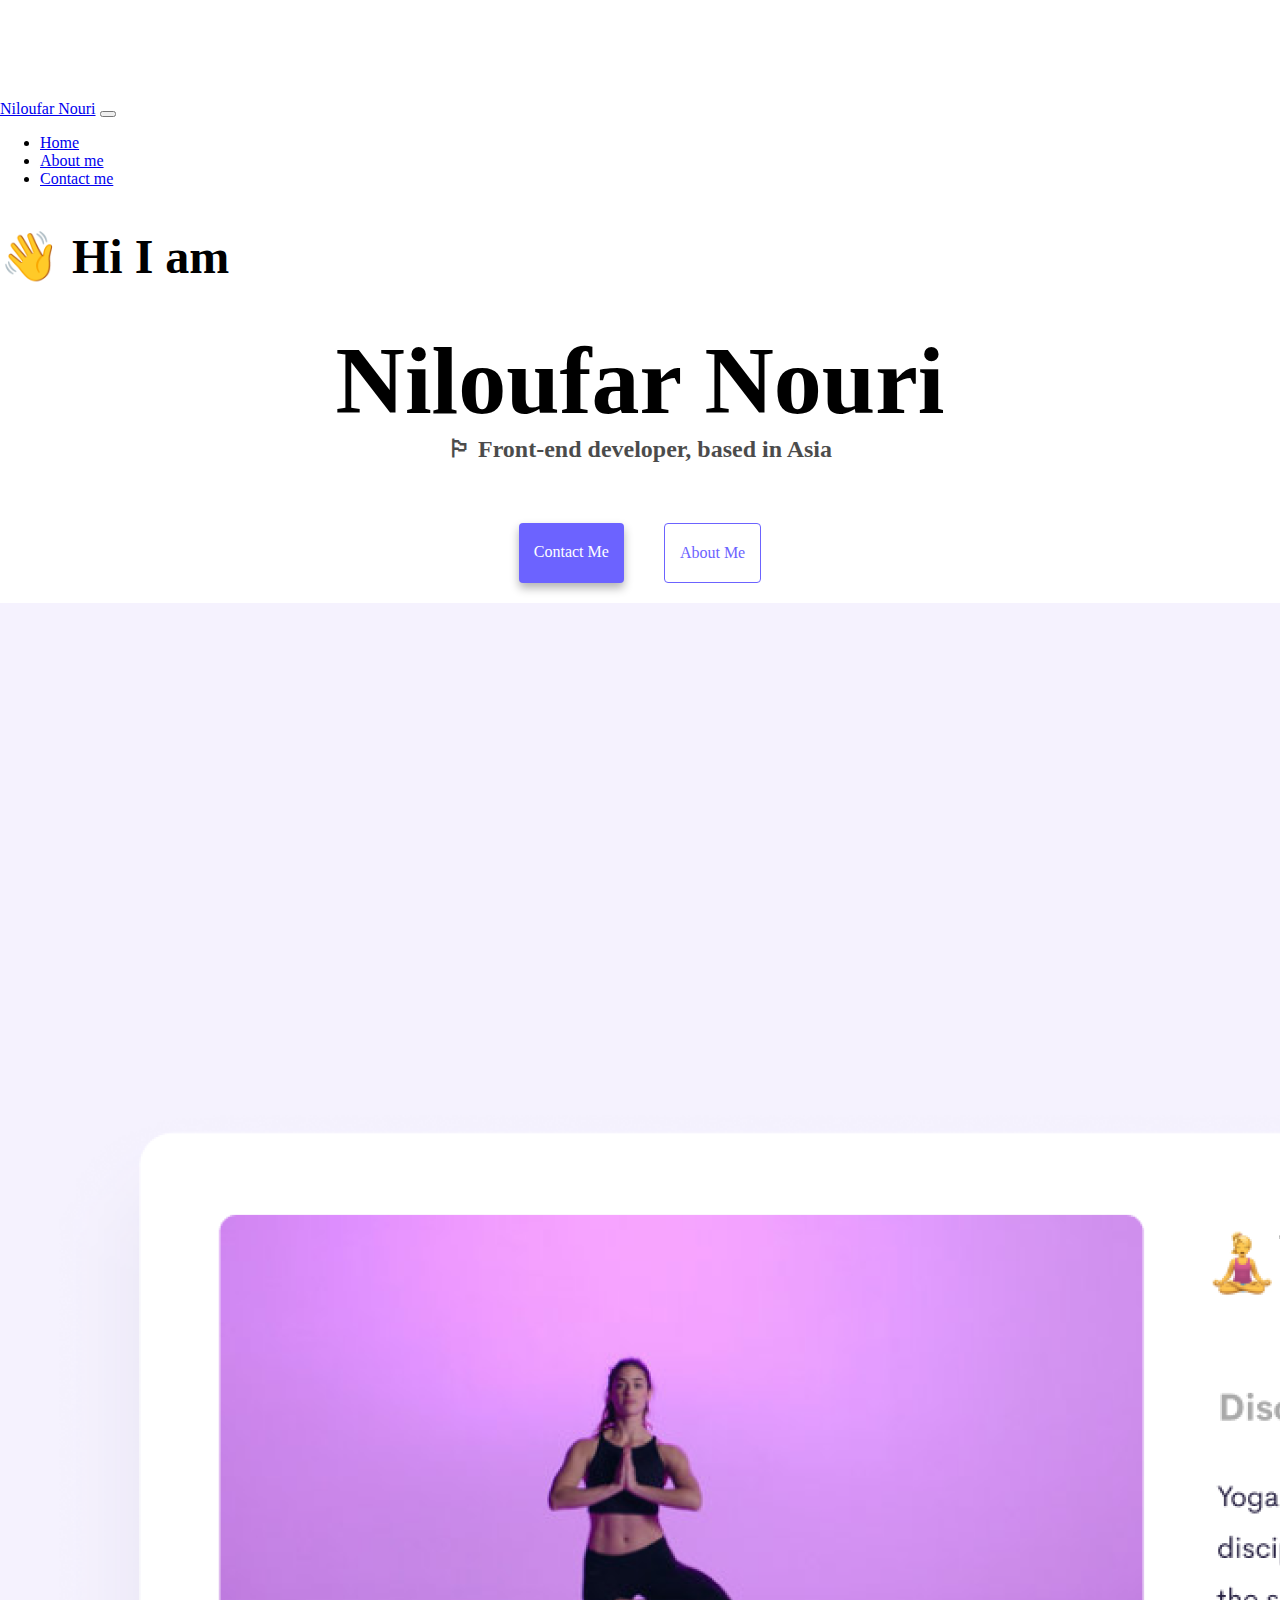
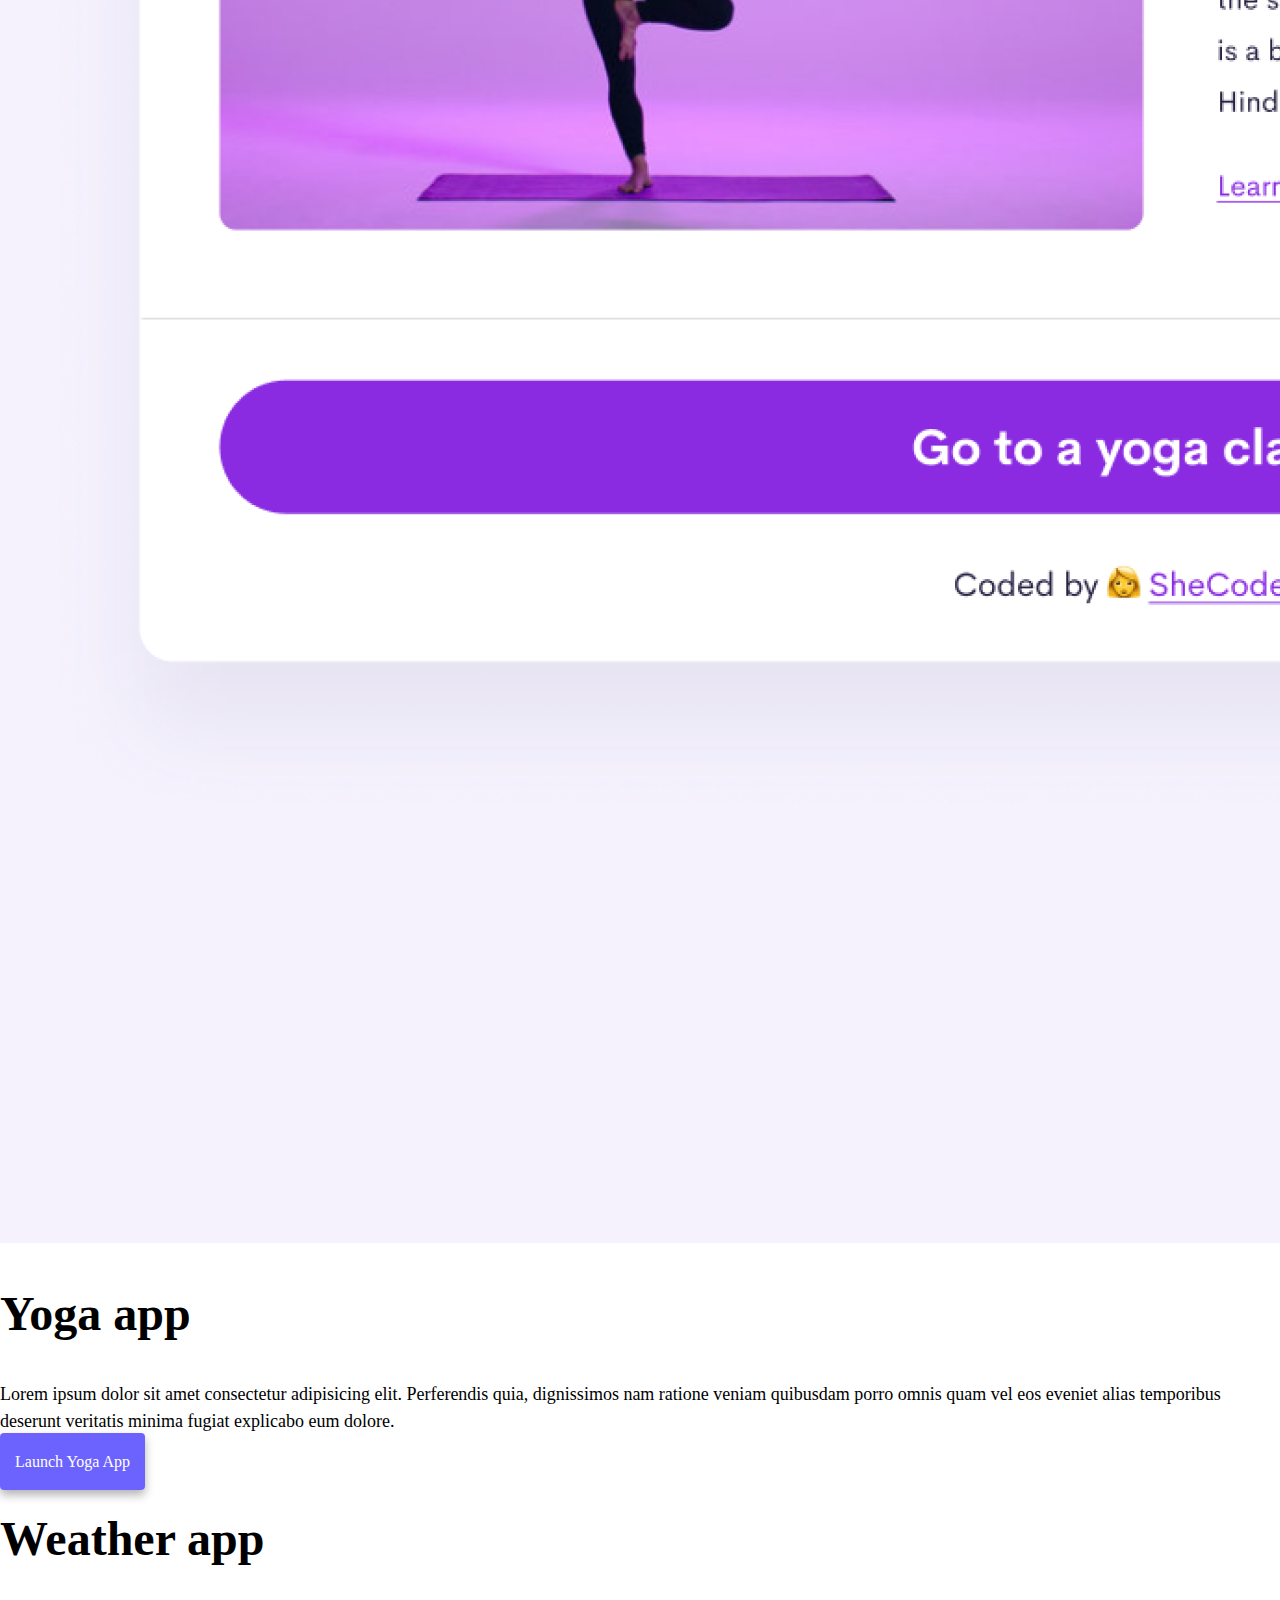
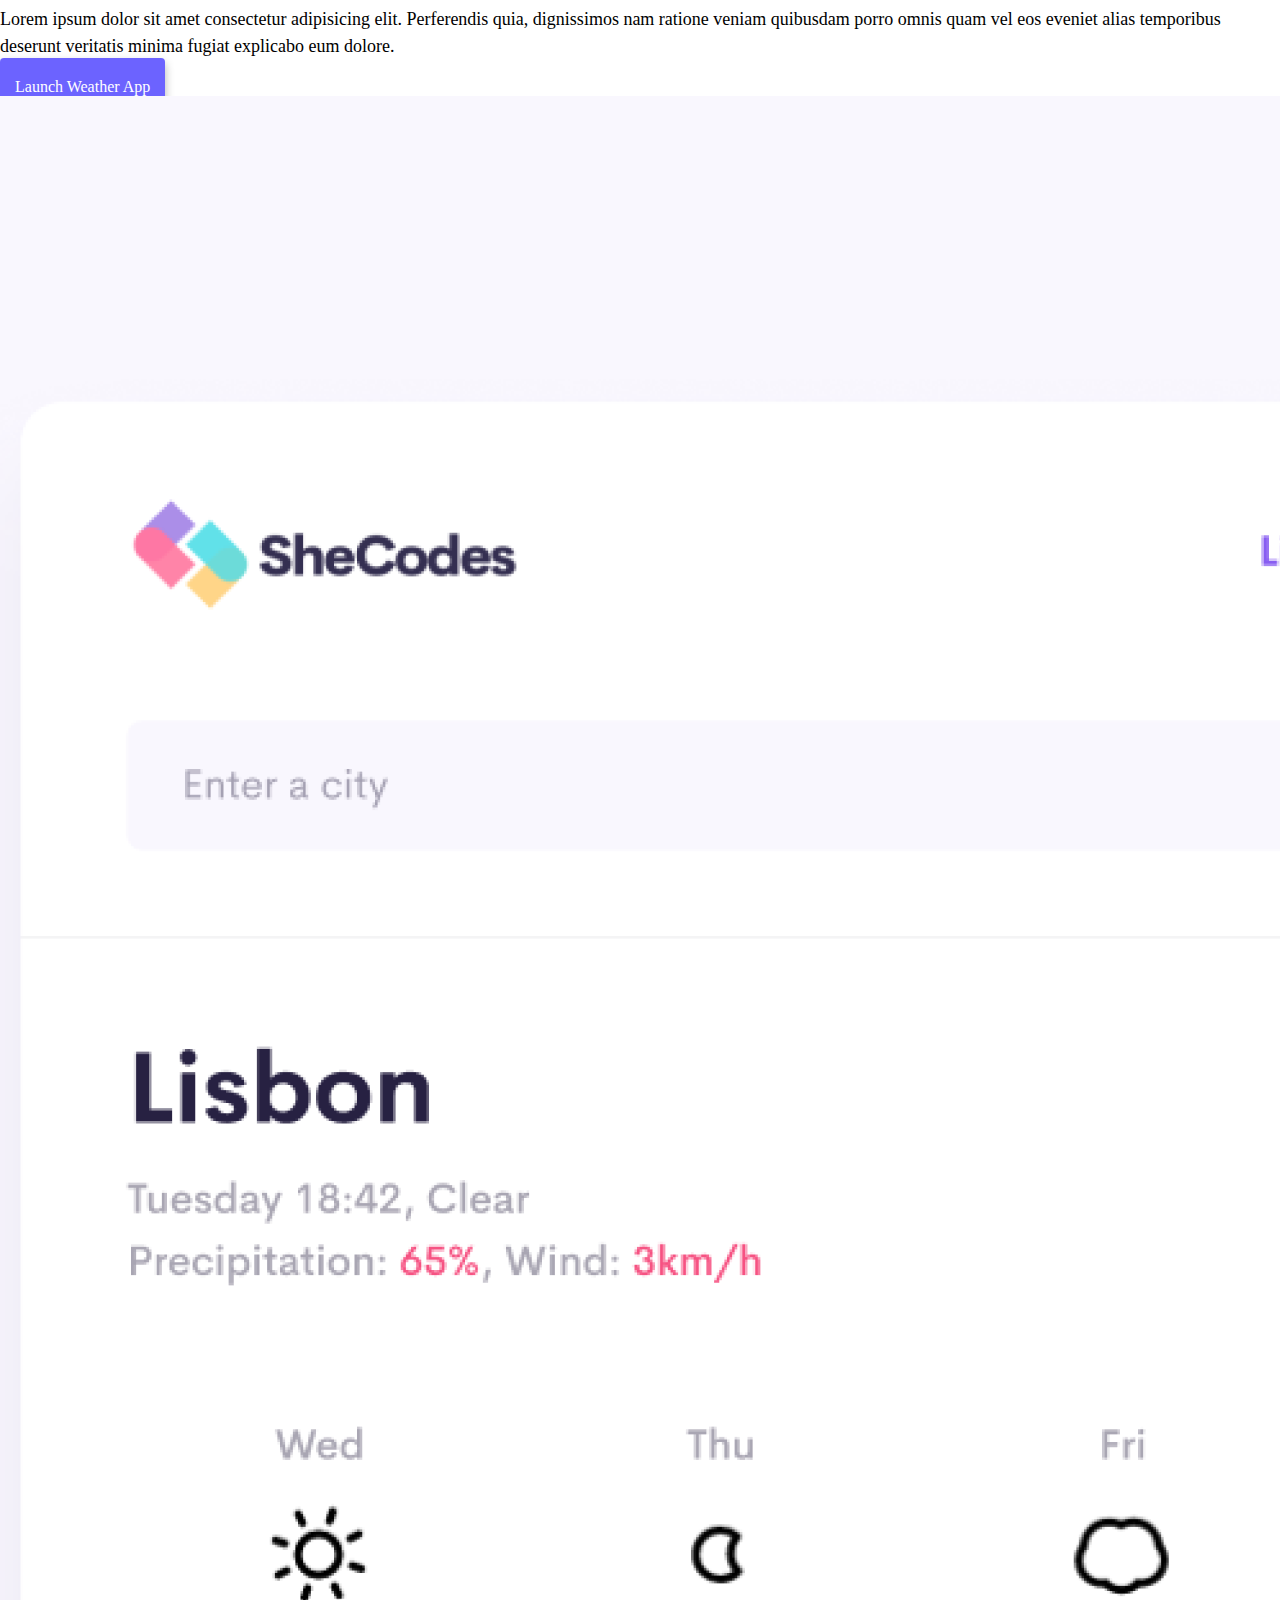
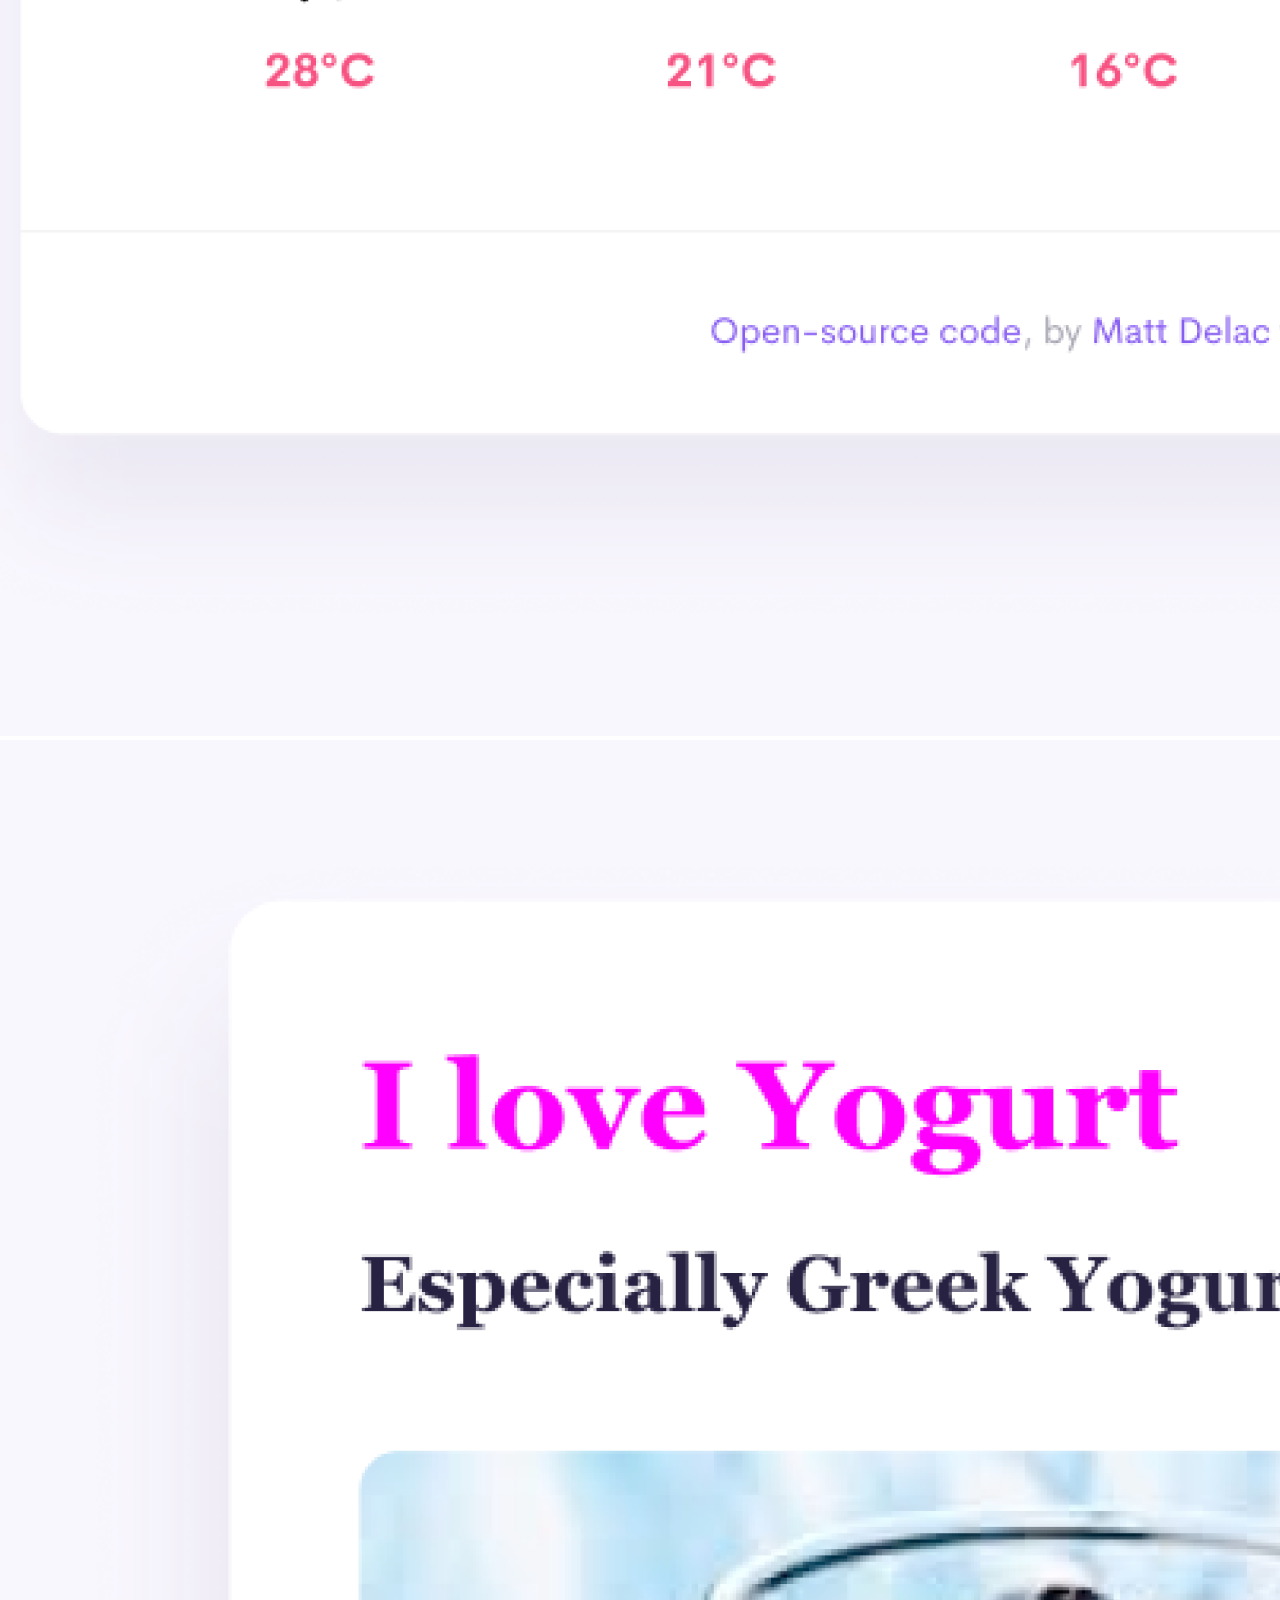
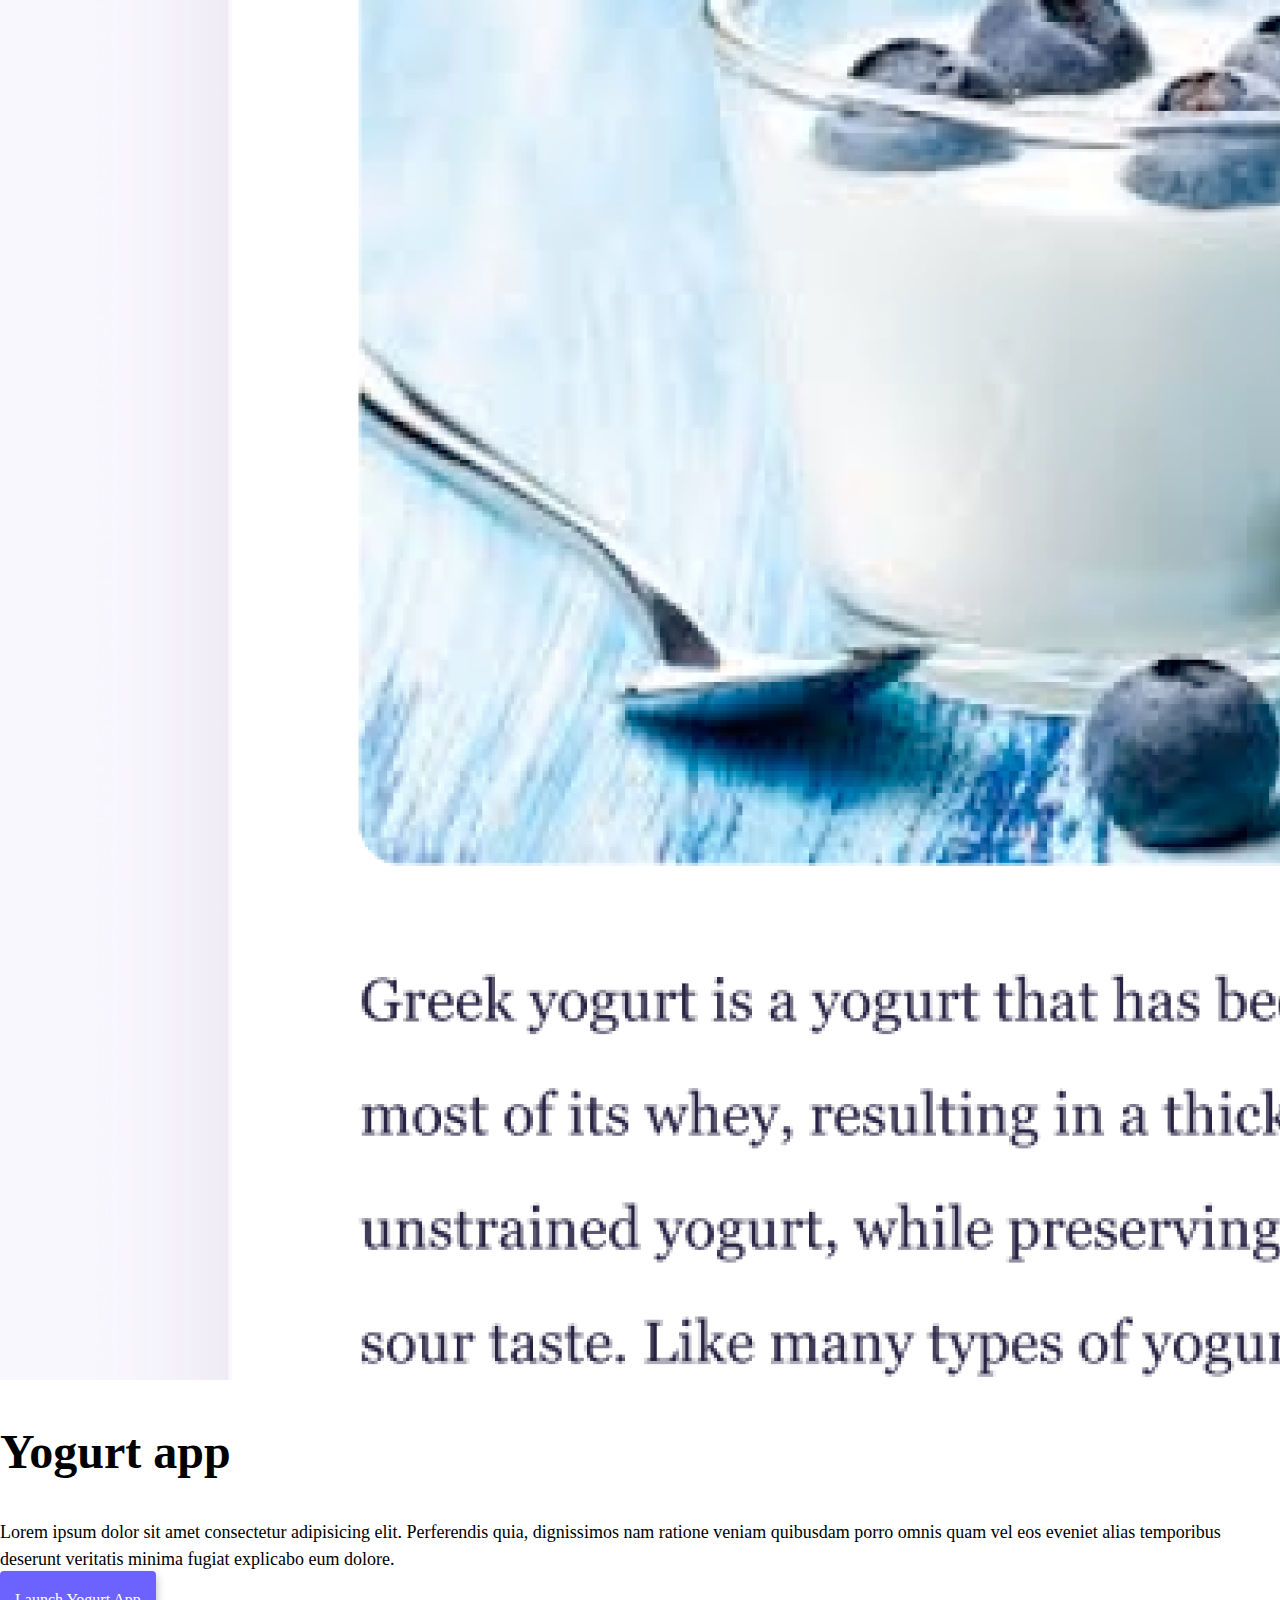
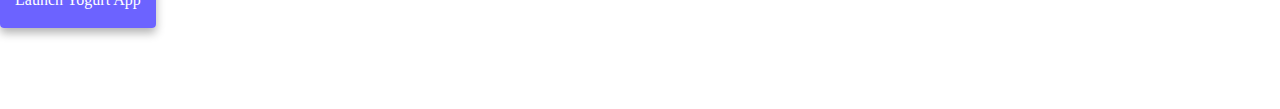
<file: index.html>
<!DOCTYPE html>
<html lang="en">
  <head>
    <meta charset="UTF-8" />
    <meta http-equiv="X-UA-Compatible" content="IE=edge" />
    <meta name="viewport" content="width=device-width, initial-scale=1.0" />
    <meta
      name="description"
      content="Niloufar Nouri is a front-end developer based in Asia, check out her projects and contact her for job inquiries"
    />
    <title>Front-end developer - Niloufar Nouri</title>
    <link
      href="https://cdn.jsdelivr.net/npm/bootstrap@5.3.0-alpha1/dist/css/bootstrap.min.css"
      rel="stylesheet"
      integrity="sha384-GLhlTQ8iRABdZLl6O3oVMWSktQOp6b7In1Zl3/Jr59b6EGGoI1aFkw7cmDA6j6gD"
      crossorigin="anonymous"
    />
    <script
      src="https://cdn.jsdelivr.net/npm/bootstrap@5.3.0-alpha1/dist/js/bootstrap.min.js"
      integrity="sha384-mQ93GR66B00ZXjt0YO5KlohRA5SY2XofN4zfuZxLkoj1gXtW8ANNCe9d5Y3eG5eD"
      crossorigin="anonymous"
    ></script>
    <link rel="stylesheet" href="/src/style.css" />
  </head>
  <body>
    <nav class="navbar navbar-expand-lg bg-body-tertiary fixed-top">
      <div class="container">
        <a class="navbar-brand" href="/" title="Homepage">Niloufar Nouri</a>
        <button
          class="navbar-toggler"
          type="button"
          data-bs-toggle="collapse"
          data-bs-target="#navbarNav"
          aria-controls="navbarNav"
          aria-expanded="false"
          aria-label="Toggle navigation"
        >
          <span class="navbar-toggler-icon"></span>
        </button>
        <div class="collapse navbar-collapse" id="navbarNav">
          <ul class="navbar-nav">
            <li class="nav-item">
              <a class="nav-link active" aria-current="page" href="/">Home</a>
            </li>
            <li class="nav-item">
              <a
                class="nav-link"
                href="/about.html"
                title="About Niloufar Nouri"
                >About me</a
              >
            </li>
            <li class="nav-item">
              <a
                class="nav-link"
                href="/about.html#contact"
                title="Contact Niloufar Nouri"
                >Contact me</a
              >
            </li>
          </ul>
        </div>
      </div>
    </nav>

    <h2 class="text-center">👋 Hi I am</h2>
    <h1>Niloufar Nouri</h1>
    <h3>🏳 Front-end developer, based in Asia</h3>
    <div class="navigation-links">
      <a
        href="/about.html#contact"
        class="contact-link"
        title="Contact Niloufar Nouri"
        >Contact me</a
      >
      <a href="/about.html" class="about-link" title="About Niloufar Nouri"
        >About me</a
      >
    </div>
    <div class="container">
      <div class="row mt-5">
        <div class="col-sm-6">
          <img
            src="/images/yoga.png"
            class="img-fluid rounded d-none d-sm-block"
            alt="Yoga project"
          />
        </div>
        <div class="col-sm-6">
          <h2 class="mb-3">Yoga app</h2>
          <p>
            Lorem ipsum dolor sit amet consectetur adipisicing elit. Perferendis
            quia, dignissimos nam ratione veniam quibusdam porro omnis quam vel
            eos eveniet alias temporibus deserunt veritatis minima fugiat
            explicabo eum dolore.
          </p>
          <div class="mt-5">
            <a href="#" class="primary-link project-link" title="Yoga project"
              >Launch Yoga App</a
            >
          </div>
        </div>
      </div>
      <div class="row mt-5">
        <div class="col-sm-6">
          <h2 class="mb-3">Weather app</h2>
          <p>
            Lorem ipsum dolor sit amet consectetur adipisicing elit. Perferendis
            quia, dignissimos nam ratione veniam quibusdam porro omnis quam vel
            eos eveniet alias temporibus deserunt veritatis minima fugiat
            explicabo eum dolore.
          </p>
          <div class="mt-5">
            <a
              href="#"
              class="primary-link project-link"
              title="Weather project"
              >Launch Weather App</a
            >
          </div>
        </div>
        <div class="col-sm-6">
          <img
            src="/images/weather.png"
            class="img-fluid rounded d-none d-sm-block"
            alt="Weather project"
          />
        </div>
      </div>
      <div class="row mt-5">
        <div class="col-sm-6">
          <img
            src="/images/yogurt.png"
            class="img-fluid rounded d-none d-sm-block"
            alt="Yogurt project"
          />
        </div>
        <div class="col-sm-6">
          <h2 class="mb-3">Yogurt app</h2>
          <p>
            Lorem ipsum dolor sit amet consectetur adipisicing elit. Perferendis
            quia, dignissimos nam ratione veniam quibusdam porro omnis quam vel
            eos eveniet alias temporibus deserunt veritatis minima fugiat
            explicabo eum dolore.
          </p>
          <div class="mt-5">
            <a href="#" class="primary-link project-link" title="Yogurt project"
              >Launch Yogurt App</a
            >
          </div>
        </div>
      </div>
    </div>
  </body>
</html>
</file>
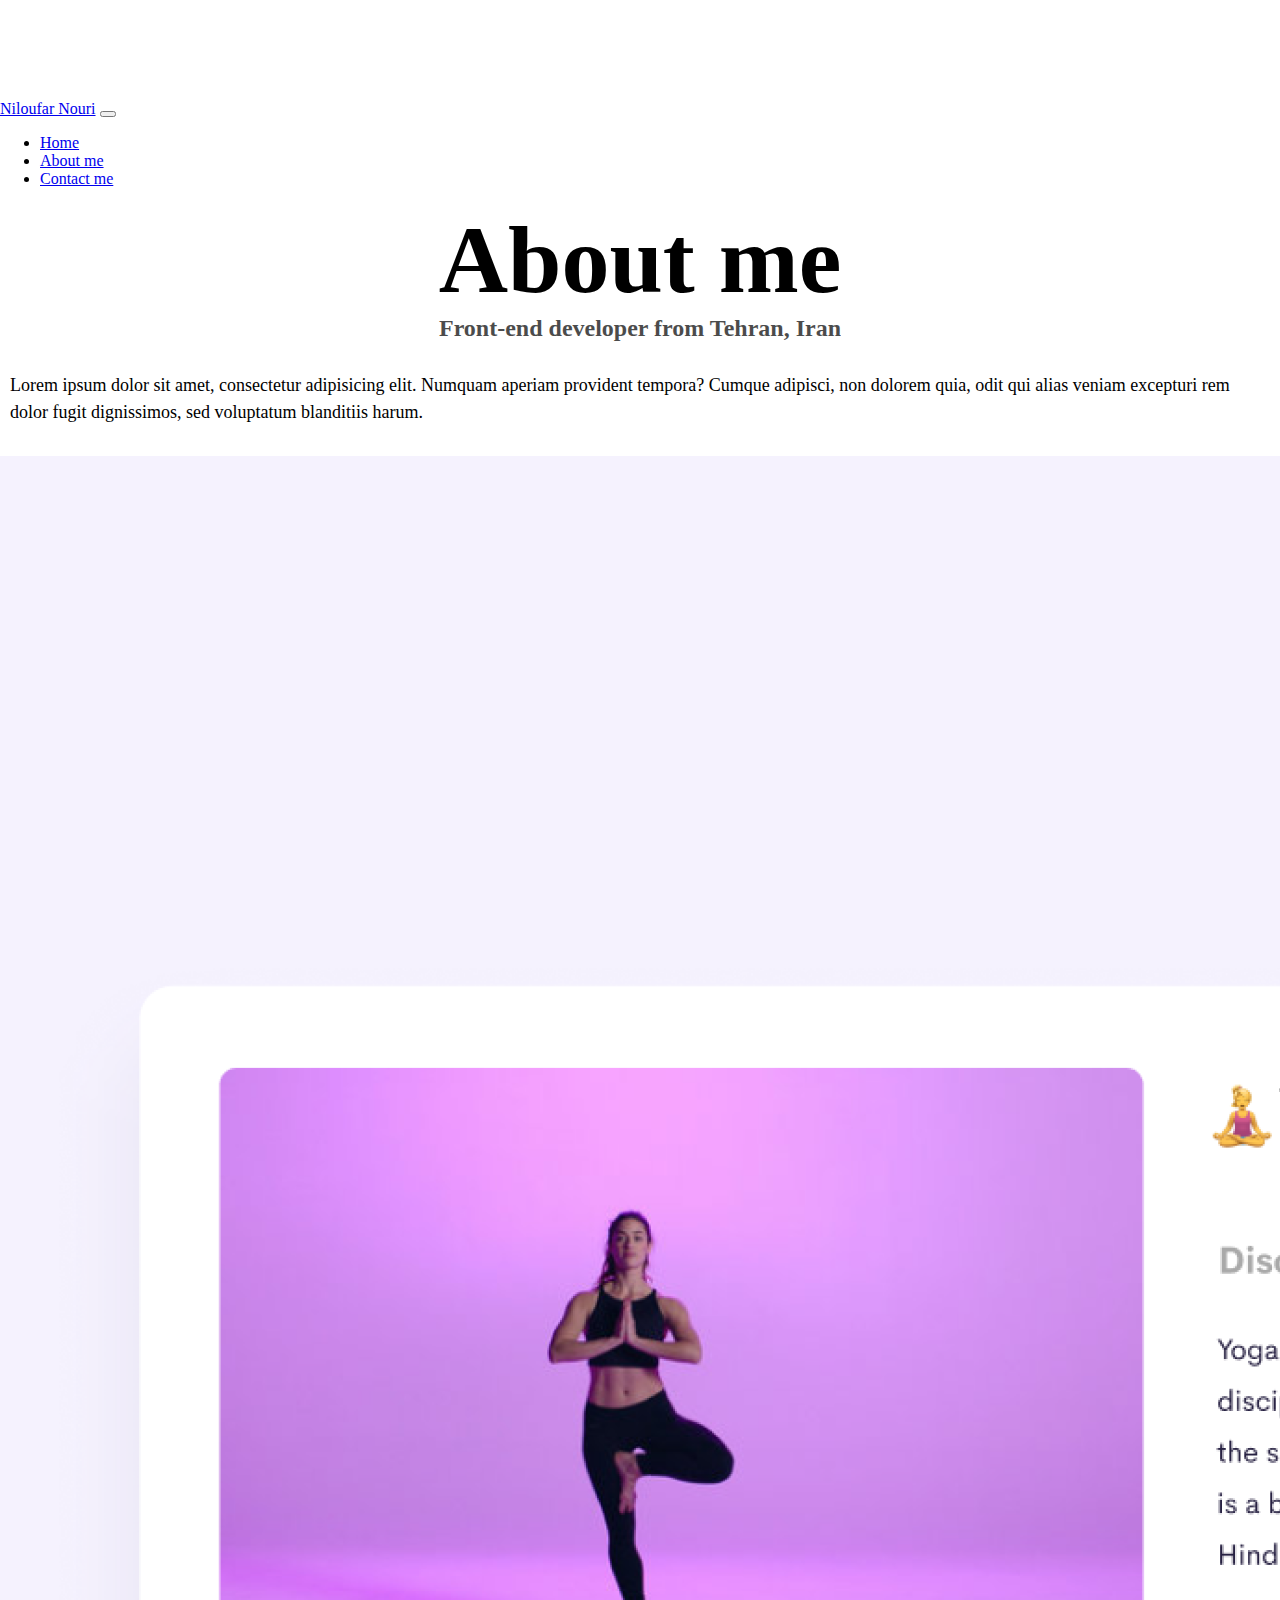
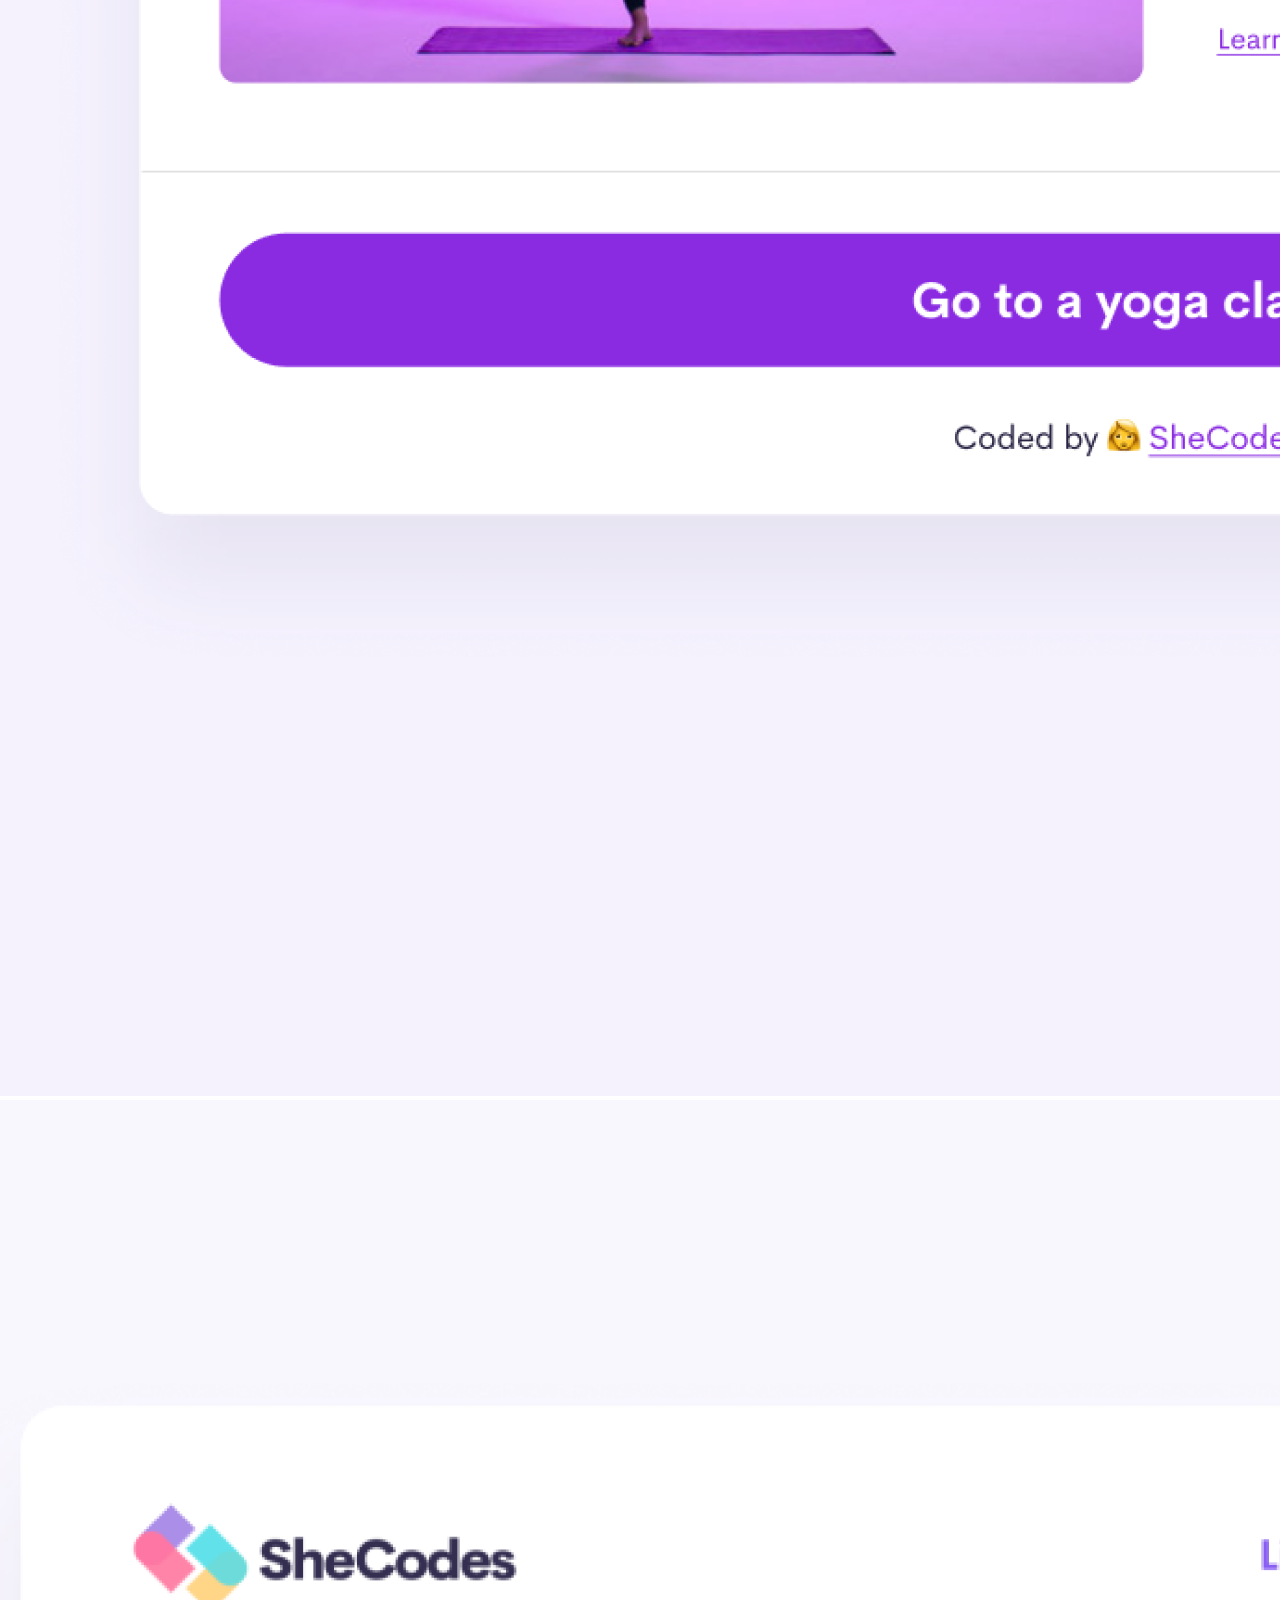
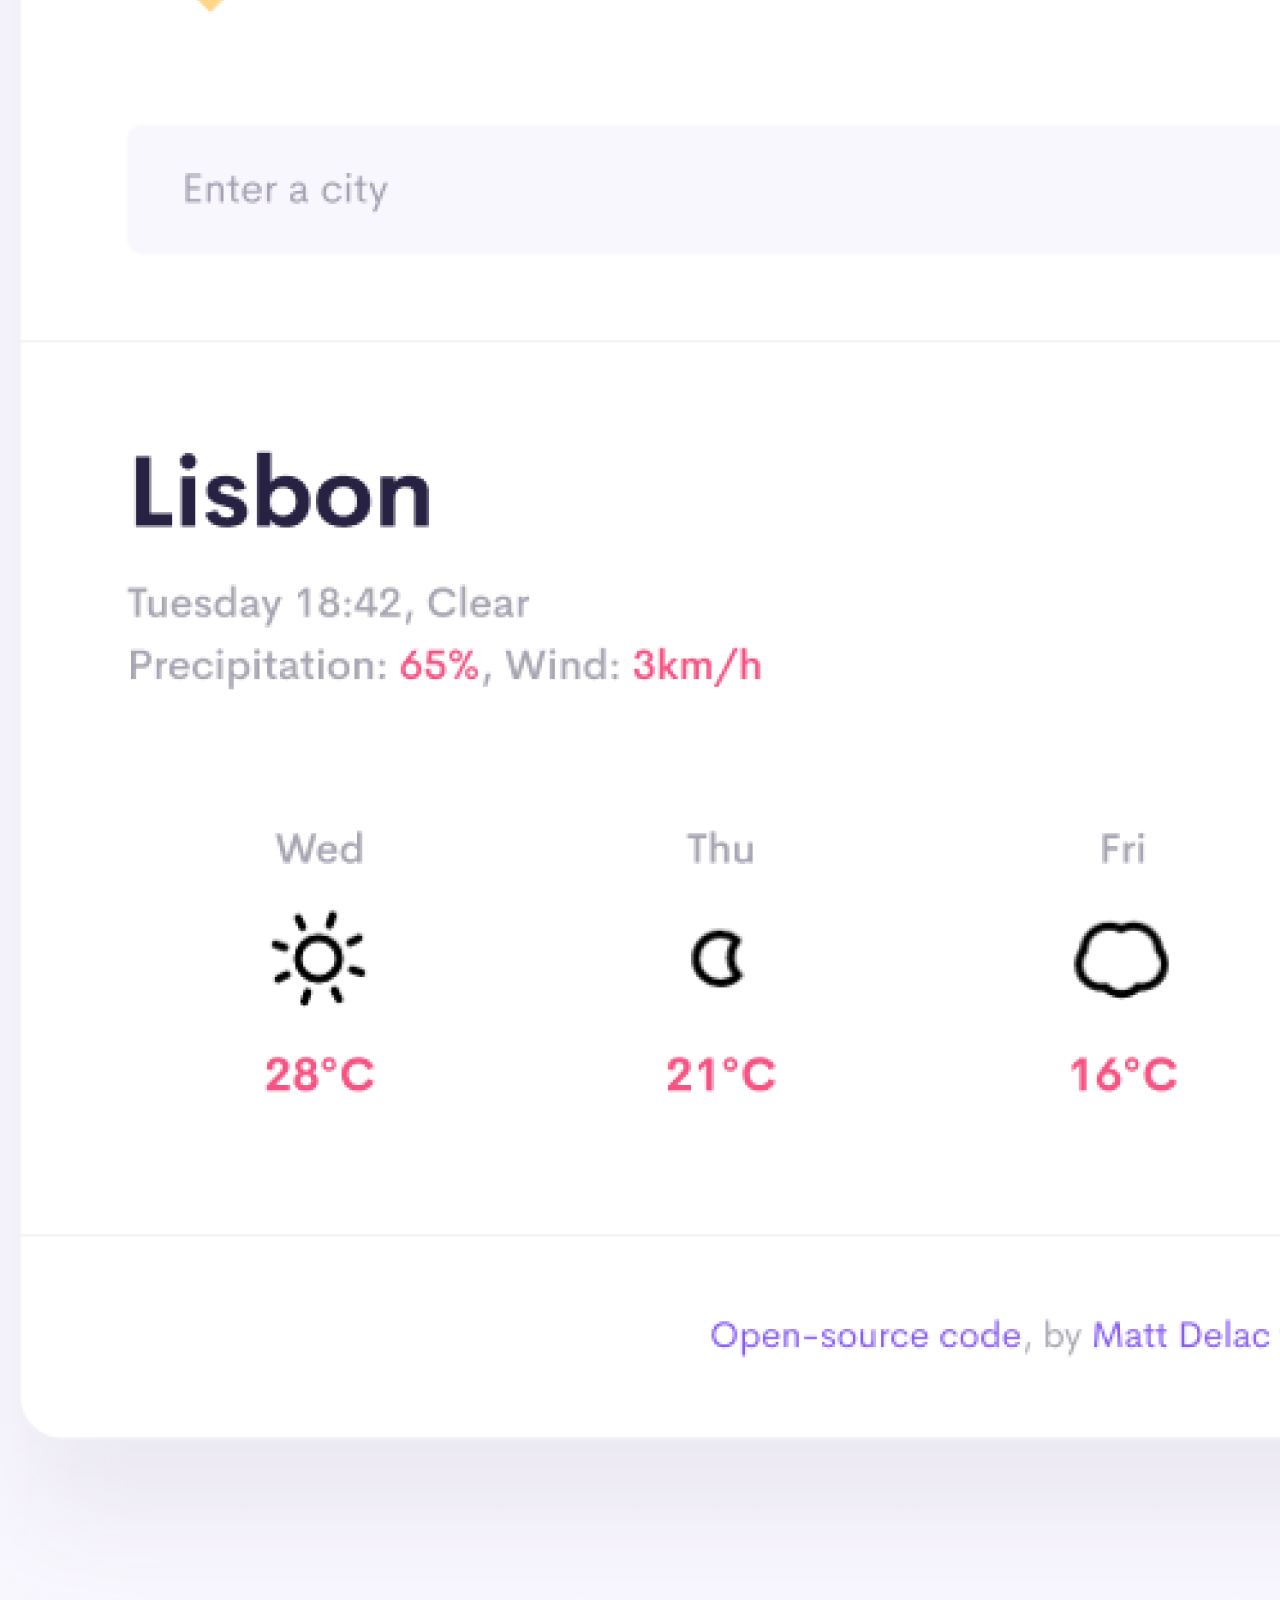
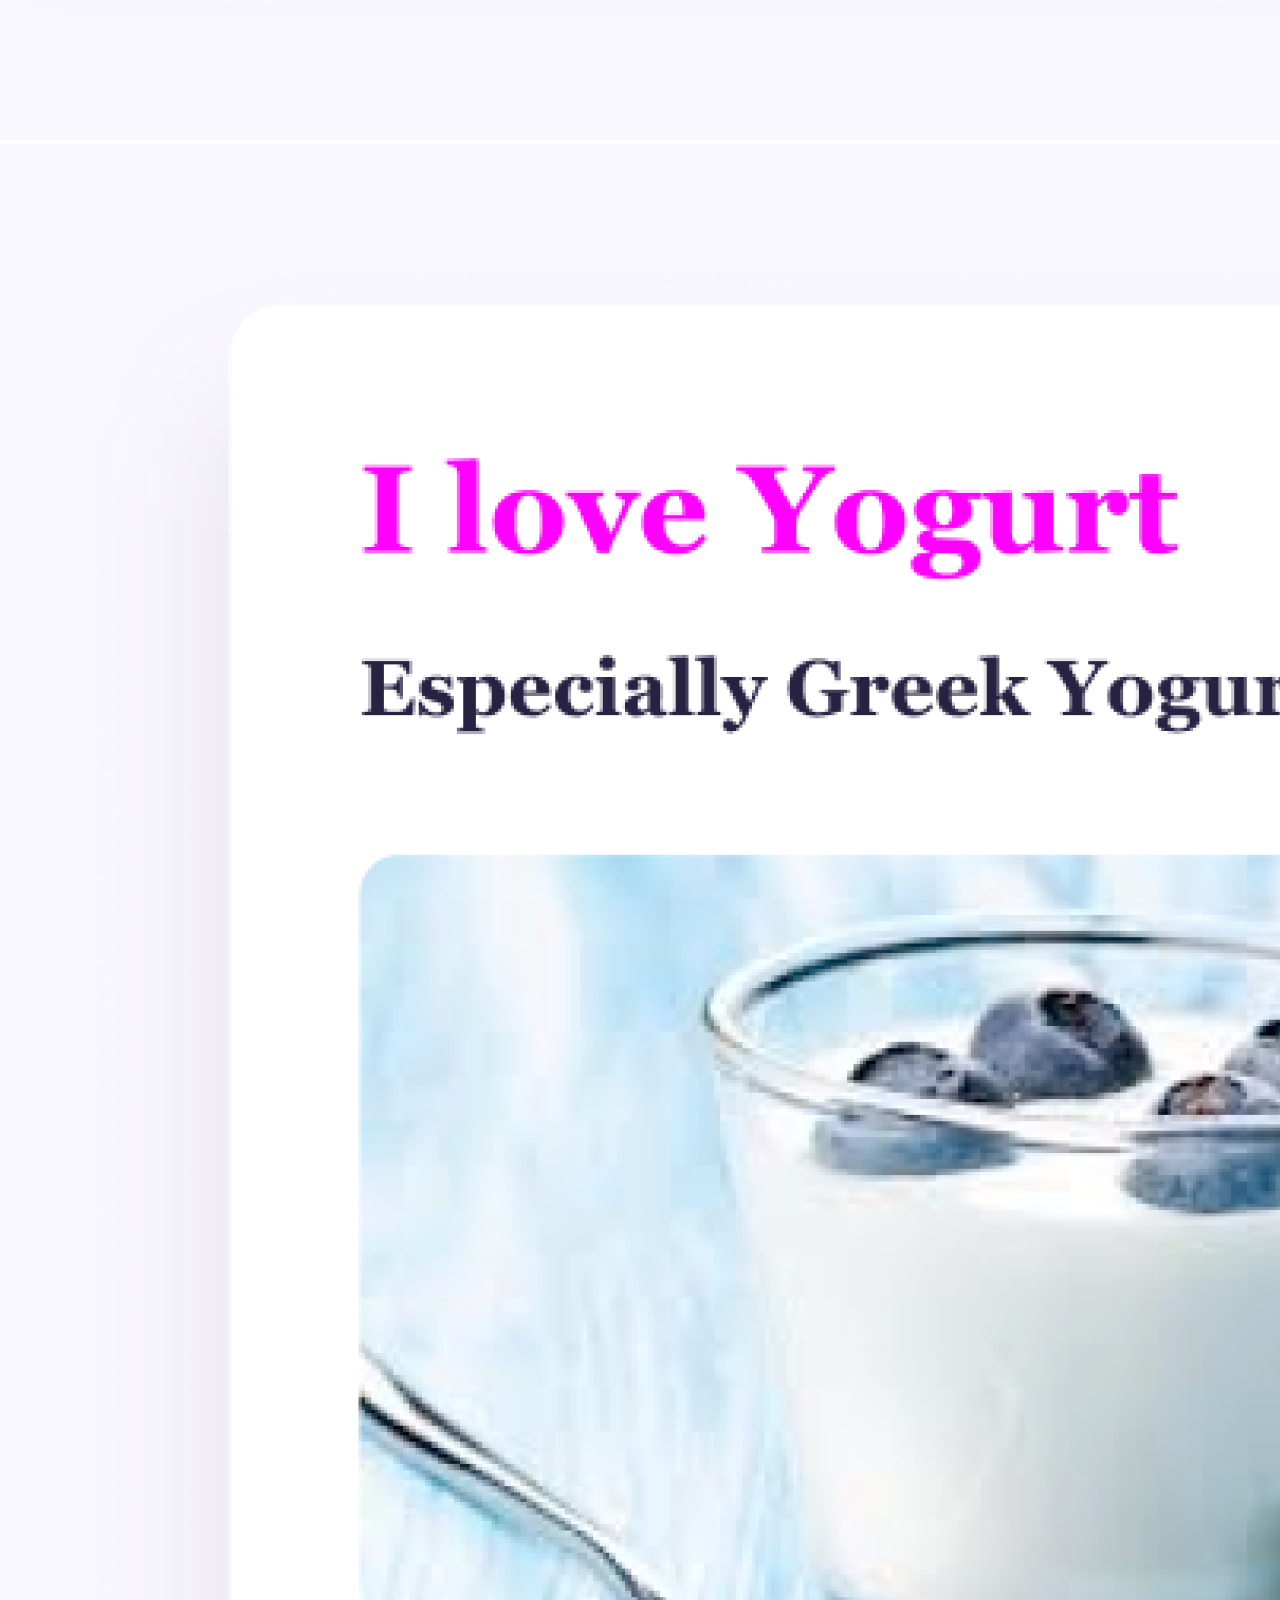
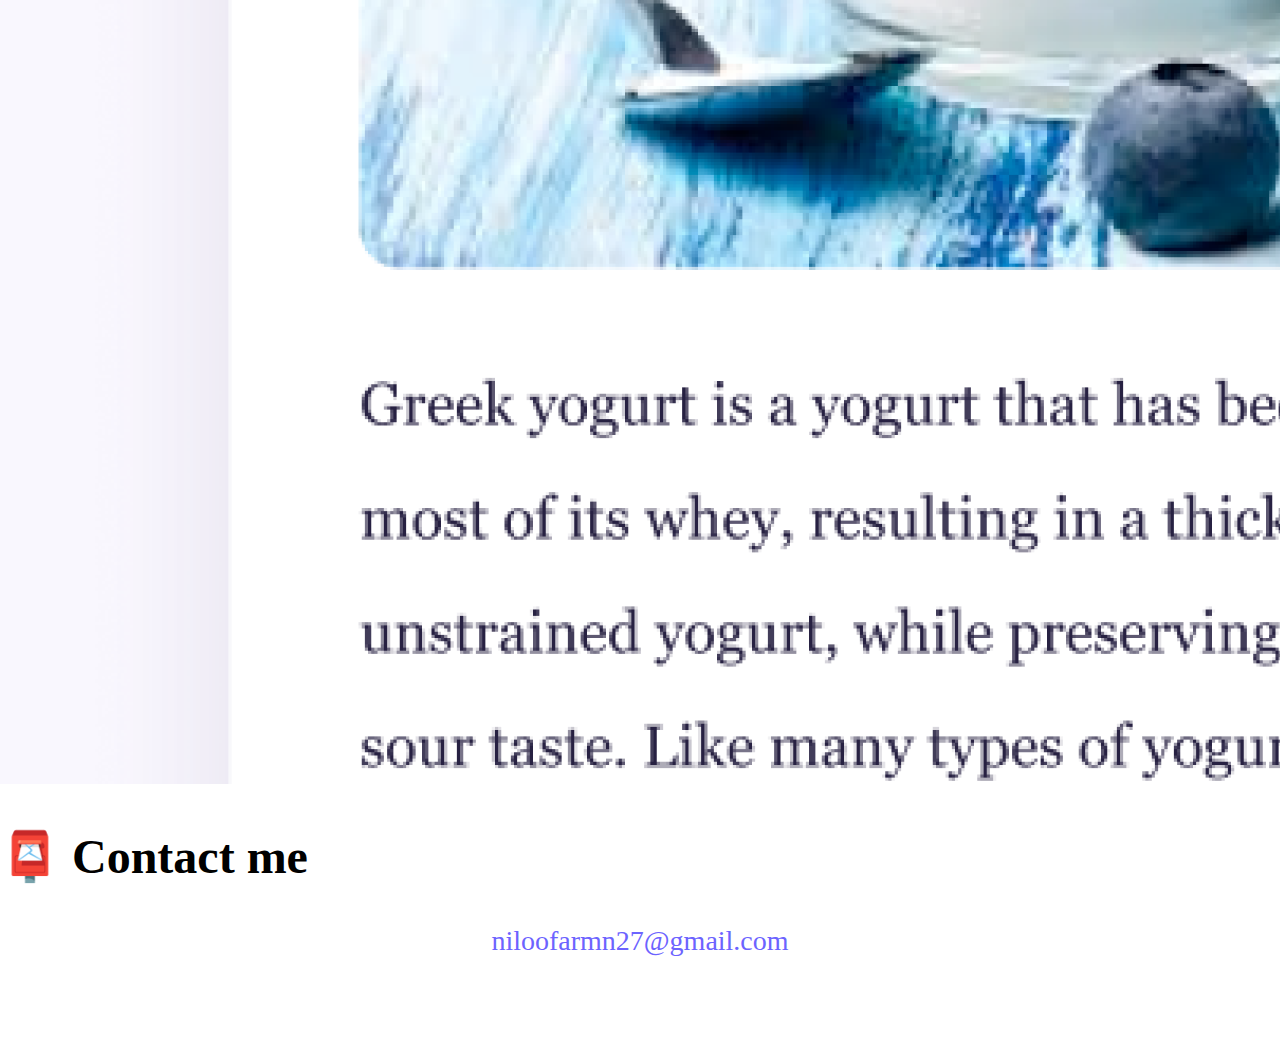
<file: about.html>
<!DOCTYPE html>
<html lang="en">
  <head>
    <meta charset="UTF-8" />
    <meta http-equiv="X-UA-Compatible" content="IE=edge" />
    <meta name="viewport" content="width=device-width, initial-scale=1.0" />
    <meta
      name="description"
      content="About Niloufar Nouri, a front-end developer based in Asia"
    />
    <link
      href="https://cdn.jsdelivr.net/npm/bootstrap@5.3.0-alpha1/dist/css/bootstrap.min.css"
      rel="stylesheet"
      integrity="sha384-GLhlTQ8iRABdZLl6O3oVMWSktQOp6b7In1Zl3/Jr59b6EGGoI1aFkw7cmDA6j6gD"
      crossorigin="anonymous"
    />
    <script
      src="https://cdn.jsdelivr.net/npm/bootstrap@5.3.0-alpha1/dist/js/bootstrap.min.js"
      integrity="sha384-mQ93GR66B00ZXjt0YO5KlohRA5SY2XofN4zfuZxLkoj1gXtW8ANNCe9d5Y3eG5eD"
      crossorigin="anonymous"
    ></script>
    <link rel="stylesheet" href="/src/style.css" />
    <title>About me - Niloufar Nouri</title>
  </head>
  <body>
    <nav class="navbar navbar-expand-lg bg-body-tertiary fixed-top">
      <div class="container">
        <a class="navbar-brand" href="/" title="Homepage">Niloufar Nouri</a>
        <button
          class="navbar-toggler"
          type="button"
          data-bs-toggle="collapse"
          data-bs-target="#navbarNav"
          aria-controls="navbarNav"
          aria-expanded="false"
          aria-label="Toggle navigation"
        >
          <span class="navbar-toggler-icon"></span>
        </button>
        <div class="collapse navbar-collapse" id="navbarNav">
          <ul class="navbar-nav">
            <li class="nav-item">
              <a class="nav-link" aria-current="page" href="/">Home</a>
            </li>
            <li class="nav-item">
              <a
                class="nav-link active"
                href="/about.html"
                title="About Niloufar Nouri"
                >About me</a
              >
            </li>
            <li class="nav-item">
              <a
                class="nav-link"
                href="/about.html#contact"
                title="Contact Niloufar Nouri"
                >Contact me</a
              >
            </li>
          </ul>
        </div>
      </div>
    </nav>

    <h1>About me</h1>
    <h3>Front-end developer from Tehran, Iran</h3>
    <div class="about-paragraphs text-center">
      <p>
        Lorem ipsum dolor sit amet, consectetur adipisicing elit. Numquam
        aperiam provident tempora? Cumque adipisci, non dolorem quia, odit qui
        alias veniam excepturi rem dolor fugit dignissimos, sed voluptatum
        blanditiis harum.
      </p>
    </div>
    <div class="container">
      <div class="row mb-5">
        <div class="col-sm-4">
          <img
            src="/images/yoga.png"
            class="img-fluid rounded p-2 shadow"
            alt="Yoga project"
          />
        </div>
        <div class="col-sm-4">
          <img
            src="/images/weather.png"
            class="img-fluid rounded p-2 shadow"
            alt="Weather project"
          />
        </div>
        <div class="col-sm-4">
          <img
            src="/images/yogurt.png"
            class="img-fluid rounded p-2 shadow"
            alt="Yogurt project"
          />
        </div>
      </div>
    </div>
    <div id="contact" class="mt-5">
      <h2 class="text-center">📮 Contact me</h2>
      <a href="mailto:niloofarmn27@gmail.com" class="email-link">
        niloofarmn27@gmail.com
      </a>
    </div>
  </body>
</html>
</file>
<file: src/style.css>
:root {
  --primary-color: #6c63ff;
  --secondary-color: #f5f2fe;
  --box-shadow: 0 5px 10px rgba(0, 0, 0, 0.3);
}

body {
  margin: 100px 0;
}

h1,
h3 {
  text-align: center;
  margin: 0;
}

h1 {
  font-size: 96px;
}

h2 {
  font-size: 48px;
}

h3 {
  font-size: 24px;
  opacity: 0.7;
}

p {
  font-size: 18px;
  line-height: 1.5;
}

.navigation-links {
  display: flex;
  margin-top: 40px;
  justify-content: center;
}

.navigation-links a {
  margin: 20px;
  border-radius: 4px;
  padding: 20px 15px;
  text-decoration: none;
  text-transform: capitalize;
}

.contact-link {
  background: var(--primary-color);
  box-shadow: var(--box-shadow);
  color: white;
}

.about-link {
  color: var(--primary-color);
  border: 1px solid var(--primary-color);
}

.homepage-link {
  color: var(--primary-color);
  text-align: center;
  display: block;
}

.about-paragraphs {
  display: flex;
  margin: 20px 0;
}

.about-paragraphs p {
  margin: 10px;
}

.email-link {
  display: flex;
  justify-content: center;
  color: var(--primary-color);
  font-size: 28px;
  text-decoration: none;
}

.email-link:hover {
  text-decoration: underline;
  color: #0a58ca;
}

.primary-link {
  background: var(--primary-color);
  color: white;
  text-decoration: none;
  padding: 20px 15px;
  border-radius: 4px;
  box-shadow: var(--box-shadow);
}

@media (max-width: 576px) {
  h1 {
    font-size: 48px;
    line-height: 1.5;
  }

  h2 {
    font-size: 32px;
    text-align: center;
  }

  p {
    text-align: center;
  }

  .project-link {
    display: block;
    text-align: center;
    margin: 0 20px;
  }
}
</file>
